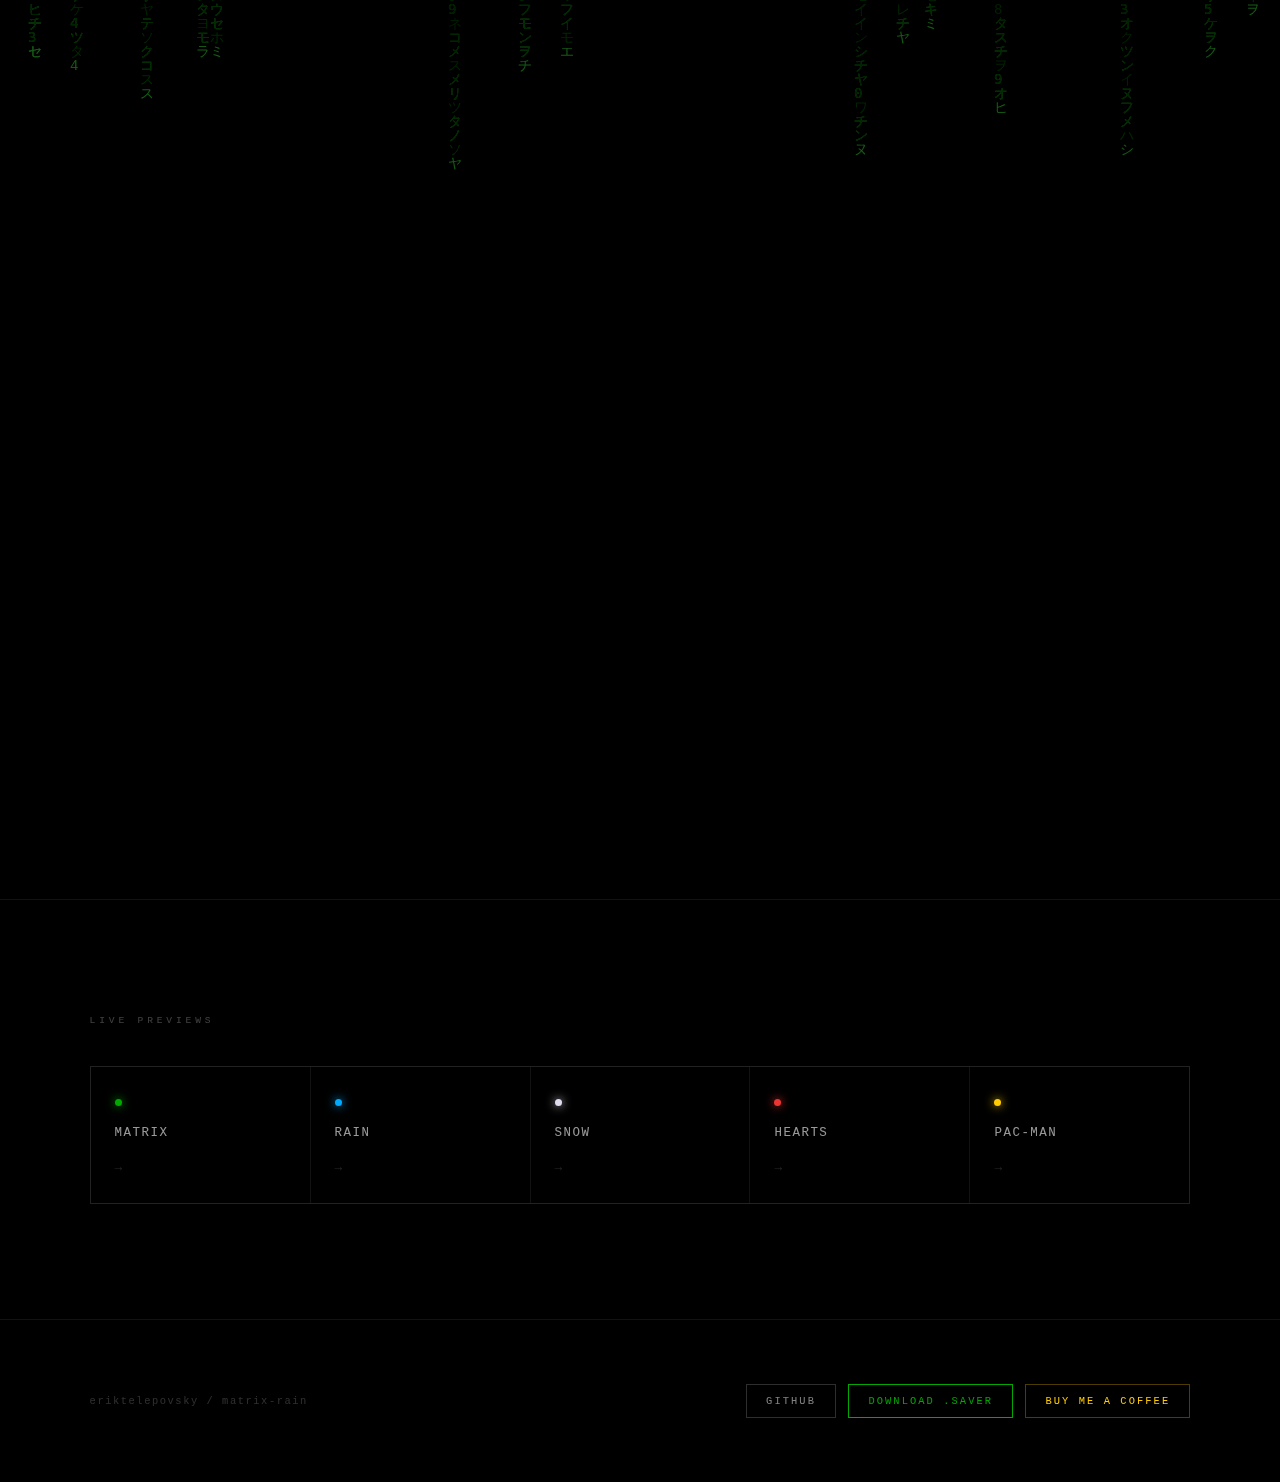
<file: index.html>
<!DOCTYPE html>
<html lang="en">
<head>
    <meta charset="UTF-8">
    <meta name="viewport" content="width=device-width, initial-scale=1.0">
    <title>Matrix Rain</title>
    <style>
        :root {
            --green:       hsl(120, 100%, 33%);
            --green-glow:  hsl(120, 100%, 50%);
            --green-dim:   hsl(120, 100%, 10%);
            --border:      rgba(255, 255, 255, 0.07);
        }

        *, *::before, *::after { box-sizing: border-box; margin: 0; padding: 0; }

        body {
            background: #000;
            color: rgba(255, 255, 255, 0.82);
            font-family: 'Courier New', Courier, monospace;
            min-height: 100vh;
            overflow-x: hidden;
        }

        /* scanline texture */
        body::before {
            content: '';
            position: fixed;
            inset: 0;
            background: repeating-linear-gradient(
                0deg,
                transparent,
                transparent 3px,
                rgba(0, 0, 0, 0.04) 3px,
                rgba(0, 0, 0, 0.04) 4px
            );
            pointer-events: none;
            z-index: 200;
        }

        #matrix-rain {
            position: fixed;
            inset: 0;
            width: 100%;
            height: 100%;
            opacity: 0.35;
            z-index: 0;
            pointer-events: none;
        }

        .page {
            position: relative;
            z-index: 1;
        }

        /* ── HERO ── */
        .hero {
            min-height: 100svh;
            display: flex;
            flex-direction: column;
            justify-content: flex-end;
            padding: clamp(3rem, 8vw, 7rem) clamp(1.5rem, 7vw, 9rem);
            padding-bottom: clamp(3rem, 7vw, 6rem);
            border-bottom: 1px solid var(--border);
        }

        .hero-eyebrow {
            font-size: 0.65rem;
            letter-spacing: 0.35em;
            text-transform: uppercase;
            color: var(--green);
            margin-bottom: 1.25rem;
            opacity: 0;
            animation: rise 0.7s 0.15s cubic-bezier(.22,1,.36,1) forwards;
        }

        .hero-title {
            font-size: clamp(3.5rem, 13vw, 10rem);
            font-weight: 900;
            letter-spacing: -0.03em;
            line-height: 0.88;
            color: #fff;
            text-transform: uppercase;
            margin-bottom: 2.5rem;
            opacity: 0;
            animation: rise 0.7s 0.3s cubic-bezier(.22,1,.36,1) forwards;
        }

        .hero-title em {
            font-style: normal;
            color: var(--green);
            text-shadow: 0 0 60px var(--green), 0 0 120px var(--green-dim);
        }

        .hero-desc {
            max-width: 420px;
            font-size: clamp(0.82rem, 1.5vw, 0.95rem);
            line-height: 1.8;
            color: rgba(255, 255, 255, 0.4);
            margin-bottom: 3rem;
            opacity: 0;
            animation: rise 0.7s 0.45s cubic-bezier(.22,1,.36,1) forwards;
        }

        .hero-actions {
            display: flex;
            gap: 0.75rem;
            flex-wrap: wrap;
            opacity: 0;
            animation: rise 0.7s 0.6s cubic-bezier(.22,1,.36,1) forwards;
        }

        /* ── BUTTONS ── */
        .btn {
            display: inline-block;
            font-family: inherit;
            font-size: 0.72rem;
            letter-spacing: 0.2em;
            text-transform: uppercase;
            text-decoration: none;
            padding: 0.75rem 1.75rem;
            border: 1px solid;
            transition: background 0.18s, color 0.18s, box-shadow 0.18s, border-color 0.18s;
            cursor: pointer;
            white-space: nowrap;
        }

        .btn-outline {
            color: rgba(255, 255, 255, 0.5);
            border-color: rgba(255, 255, 255, 0.18);
            background: transparent;
        }
        .btn-outline:hover {
            color: #fff;
            border-color: rgba(255, 255, 255, 0.55);
            background: rgba(255, 255, 255, 0.04);
        }

        .btn-green {
            color: var(--green);
            border-color: var(--green);
            background: transparent;
        }
        .btn-green:hover {
            background: var(--green);
            color: #000;
            box-shadow: 0 0 28px var(--green-dim), 0 0 8px var(--green-dim);
        }

        .btn-coffee {
            color: #fc0;
            border-color: rgba(255, 204, 0, 0.3);
            background: transparent;
        }
        .btn-coffee:hover {
            background: #fc0;
            color: #000;
            border-color: #fc0;
        }

        /* ── PREVIEWS ── */
        .previews {
            padding: clamp(4rem, 9vw, 8rem) clamp(1.5rem, 7vw, 9rem);
            border-bottom: 1px solid var(--border);
        }

        .section-label {
            font-size: 0.6rem;
            letter-spacing: 0.4em;
            text-transform: uppercase;
            color: rgba(255, 255, 255, 0.25);
            margin-bottom: 2.5rem;
        }

        .preview-grid {
            display: grid;
            grid-template-columns: repeat(5, 1fr);
            border: 1px solid var(--border);
            background: var(--border);
            gap: 1px;
        }

        @media (max-width: 700px) {
            .preview-grid { grid-template-columns: repeat(2, 1fr); }
            .preview-grid .card:last-child { grid-column: span 2; }
        }

        .card {
            background: #000;
            padding: 2rem 1.5rem 1.75rem;
            text-decoration: none;
            display: flex;
            flex-direction: column;
            gap: 1.25rem;
            position: relative;
            overflow: hidden;
            transition: background 0.2s;
        }

        .card:hover { background: rgba(255, 255, 255, 0.025); }

        .card::after {
            content: '';
            position: absolute;
            bottom: 0; left: 0; right: 0;
            height: 2px;
            background: var(--c);
            transform: scaleX(0);
            transform-origin: left;
            transition: transform 0.35s cubic-bezier(.22,1,.36,1);
        }
        .card:hover::after { transform: scaleX(1); }

        .card-dot {
            width: 7px;
            height: 7px;
            border-radius: 50%;
            background: var(--c);
            box-shadow: 0 0 10px var(--c);
            flex-shrink: 0;
        }

        .card-name {
            font-size: 0.78rem;
            letter-spacing: 0.12em;
            text-transform: uppercase;
            color: rgba(255, 255, 255, 0.6);
            transition: color 0.2s;
        }
        .card:hover .card-name { color: rgba(255, 255, 255, 0.9); }

        .card-arrow {
            font-size: 0.8rem;
            color: rgba(255, 255, 255, 0.15);
            margin-top: auto;
            transition: color 0.2s, transform 0.25s;
        }
        .card:hover .card-arrow {
            color: rgba(255, 255, 255, 0.5);
            transform: translateX(5px);
        }

        /* ── FOOTER ── */
        .footer {
            padding: clamp(2.5rem, 5vw, 4rem) clamp(1.5rem, 7vw, 9rem);
            display: flex;
            align-items: center;
            justify-content: space-between;
            flex-wrap: wrap;
            gap: 1.5rem;
        }

        .footer-id {
            font-size: 0.65rem;
            letter-spacing: 0.15em;
            color: rgba(255, 255, 255, 0.18);
            text-decoration: none;
        }
        .footer-id:hover { color: rgba(255, 255, 255, 0.45); }

        .footer-actions {
            display: flex;
            gap: 0.75rem;
            flex-wrap: wrap;
        }

        /* ── ANIMATION ── */
        @keyframes rise {
            from { opacity: 0; transform: translateY(18px); }
            to   { opacity: 1; transform: translateY(0); }
        }
    </style>
</head>
<body>

<canvas id="matrix-rain"></canvas>

<div class="page">

    <section class="hero">
        <p class="hero-eyebrow">Open Source — MIT License</p>
        <h1 class="hero-title">MATRIX<br><em>RAIN</em></h1>
        <p class="hero-desc">A Matrix-style falling character rain — available as a JavaScript canvas library and a native macOS screensaver.</p>
        <div class="hero-actions">
            <a href="https://github.com/eriktelepovsky/matrix-rain" class="btn btn-outline" target="_blank" rel="noopener">View on GitHub</a>
            <a href="screensaver/MatrixSaver.zip" class="btn btn-green" download>Download Screensaver</a>
            <a href="https://buymeacoffee.com/eriktelepovsky" class="btn btn-coffee" target="_blank" rel="noopener">Buy Me a Coffee</a>
        </div>
    </section>

    <section class="previews">
        <p class="section-label">Live Previews</p>
        <div class="preview-grid">
            <a href="previews/matrix.html" class="card" style="--c: hsl(120,100%,33%)">
                <div class="card-dot"></div>
                <span class="card-name">Matrix</span>
                <span class="card-arrow">→</span>
            </a>
            <a href="previews/rain.html" class="card" style="--c: #0af">
                <div class="card-dot"></div>
                <span class="card-name">Rain</span>
                <span class="card-arrow">→</span>
            </a>
            <a href="previews/snow.html" class="card" style="--c: #dde">
                <div class="card-dot"></div>
                <span class="card-name">Snow</span>
                <span class="card-arrow">→</span>
            </a>
            <a href="previews/hearts.html" class="card" style="--c: #e33">
                <div class="card-dot"></div>
                <span class="card-name">Hearts</span>
                <span class="card-arrow">→</span>
            </a>
            <a href="previews/pacman.html" class="card" style="--c: #fc0">
                <div class="card-dot"></div>
                <span class="card-name">Pac-Man</span>
                <span class="card-arrow">→</span>
            </a>
        </div>
    </section>

    <footer class="footer">
        <a href="https://github.com/eriktelepovsky/matrix-rain" class="footer-id" target="_blank" rel="noopener">
            eriktelepovsky / matrix-rain
        </a>
        <div class="footer-actions">
            <a href="https://github.com/eriktelepovsky/matrix-rain" class="btn btn-outline" target="_blank" rel="noopener" style="font-size:0.65rem;padding:0.6rem 1.2rem">GitHub</a>
            <a href="screensaver/MatrixSaver.zip" class="btn btn-green" download style="font-size:0.65rem;padding:0.6rem 1.2rem">Download .saver</a>
            <a href="https://buymeacoffee.com/eriktelepovsky" class="btn btn-coffee" target="_blank" rel="noopener" style="font-size:0.65rem;padding:0.6rem 1.2rem">Buy Me a Coffee</a>
        </div>
    </footer>

</div>

<script>
function MatrixRain(config) {
    const canvas = document.getElementById('matrix-rain');
    const ctx = canvas.getContext('2d');
    let columns, drops, speeds, grid, prevHeads;

    function init() {
        canvas.width = canvas.offsetWidth;
        canvas.height = canvas.offsetHeight;
        columns   = Math.floor(canvas.width / config.fontSize);
        drops     = Array.from({length: columns}, () => Math.random() * -canvas.height / config.fontSize);
        speeds    = Array.from({length: columns}, () => config.speedMin + Math.random() * (config.speedMax - config.speedMin));
        grid      = Array.from({length: columns}, () => ({}));
        prevHeads = new Array(columns).fill(-1);
        ctx.fillStyle = config.bgColor;
        ctx.fillRect(0, 0, canvas.width, canvas.height);
    }

    let lastTime = 0;

    function draw(time) {
        requestAnimationFrame(draw);
        if (time - lastTime < config.frameDelay) return;
        lastTime = time;

        ctx.globalAlpha = config.fadeSpeed;
        ctx.fillStyle = config.bgColor;
        ctx.fillRect(0, 0, canvas.width, canvas.height);
        ctx.globalAlpha = 1;
        ctx.font = config.fontSize + 'px monospace';

        for (let i = 0; i < columns; i++) {
            const x    = i * config.fontSize;
            const head = Math.floor(drops[i]);

            ctx.fillStyle = config.trailColor;
            for (let r = Math.max(0, prevHeads[i]); r < head; r++) {
                if (!grid[i][r]) grid[i][r] = config.chars[Math.floor(Math.random() * config.chars.length)];
                ctx.fillText(grid[i][r], x, r * config.fontSize);
            }

            if (head >= 0) {
                if (!grid[i][head]) grid[i][head] = config.chars[Math.floor(Math.random() * config.chars.length)];
                ctx.fillStyle = config.headColor;
                ctx.fillText(grid[i][head], x, head * config.fontSize);
            }

            prevHeads[i] = head;

            if (drops[i] * config.fontSize > canvas.height && Math.random() < config.resetChance) {
                drops[i]     = 0;
                prevHeads[i] = -1;
            }
            drops[i] += speeds[i];
        }
    }

    let lastWidth = canvas.offsetWidth;
    window.addEventListener('resize', () => {
        if (canvas.offsetWidth !== lastWidth) {
            lastWidth = canvas.offsetWidth;
            init();
        }
    });

    init();
    draw();
}

MatrixRain({
    fontSize:    14,
    fadeSpeed:   0.04,
    frameDelay:  80,
    speedMin:    0.4,
    speedMax:    1.6,
    resetChance: 0.4,
    bgColor:     '#000000',
    trailColor:  'hsl(120, 100%, 22%)',
    headColor:   'hsl(120, 100%, 62%)',
    chars:       'アイウエオカキクケコサシスセソタチツテトナニヌネノハヒフヘホマミムメモヤユヨラリルレロワヲン0123456789',
});
</script>

</body>
</html>
</file>
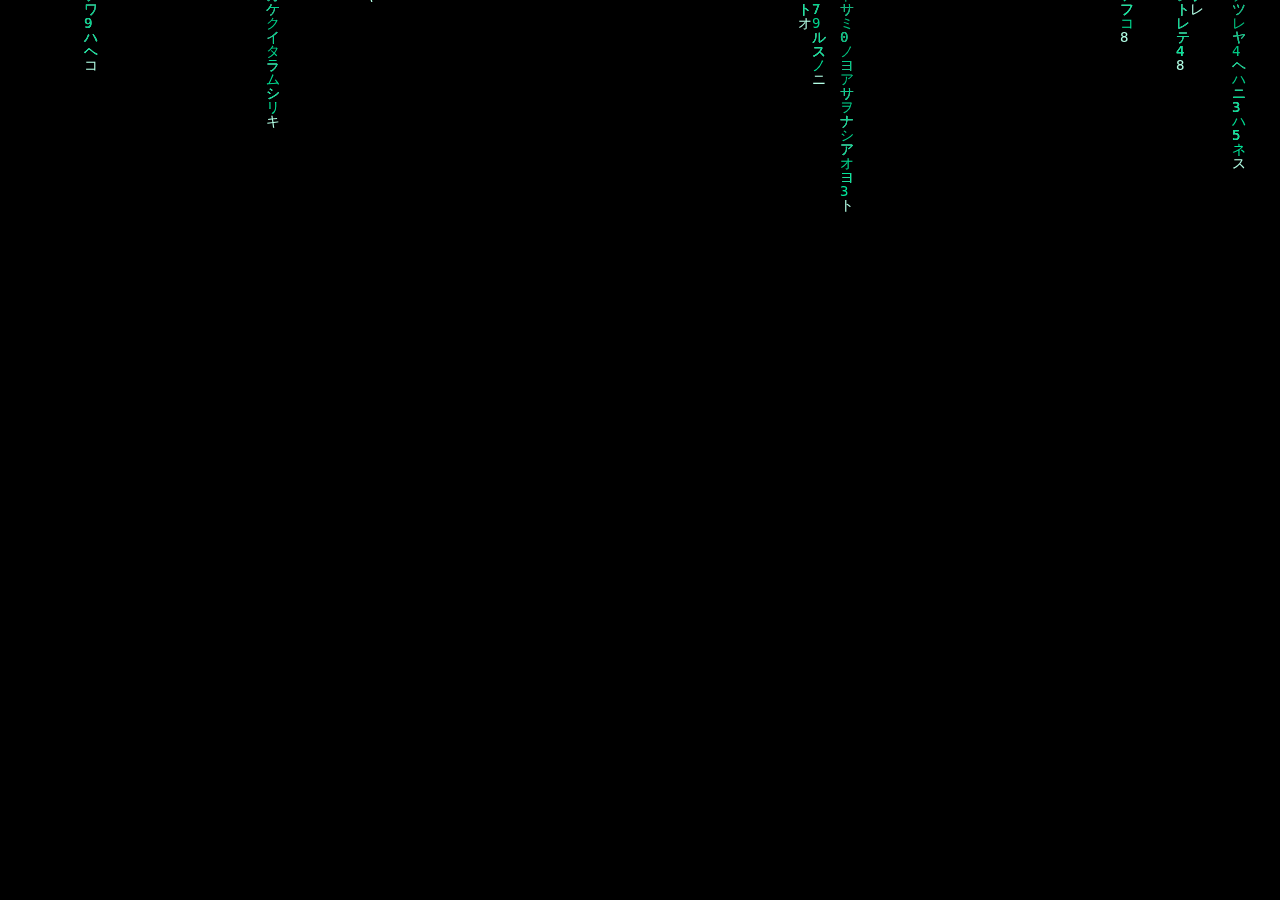
<file: MatrixSaver.saver/Contents/Resources/index.html>
<!DOCTYPE html>
<html lang="en">
    <head>
        <style>
            body { margin: 0; }
            #matrix-rain { position: absolute; width: 100%; height: 100%; }
        </style>
    </head>
    <body>
        <canvas id="matrix-rain"></canvas>

        <script>
            const config = {
                fontSize: 14,
                fadeSpeed: 0.03,       // opacity lost per frame (lower = slower fade)
                frameDelay: 80,        // ms between frames (lower = faster animation)
                speedMin: 0.5,         // minimum drop speed (rows per frame)
                speedMax: 2.0,         // maximum drop speed (rows per frame)
                resetChance: 0.5,      // probability per frame of resetting after exiting bottom (higher = resets sooner)
                bgColor: '#000000',
                trailColor: 'hsl(160, 100%, 45%)',
                headColor: 'hsla(160, 100%, 85%, 1)',
                chars: 'アイウエオカキクケコサシスセソタチツテトナニヌネノハヒフヘホマミムメモヤユヨラリルレロワヲン0123456789',
            };

            const canvas = document.getElementById('matrix-rain');
            const ctx = canvas.getContext('2d');
            let columns, drops, speeds, grid, prevHeads;

            function init() {
                canvas.width = canvas.offsetWidth;
                canvas.height = canvas.offsetHeight;
                columns = Math.floor(canvas.width / config.fontSize);
                drops = Array.from({length: columns}, () => Math.random() * -canvas.height / config.fontSize);
                speeds = Array.from({length: columns}, () => config.speedMin + Math.random() * (config.speedMax - config.speedMin));
                grid = Array.from({length: columns}, () => ({})); // grid[col][row] = char
                prevHeads = new Array(columns).fill(-1);
                ctx.fillStyle = config.bgColor;
                ctx.fillRect(0, 0, canvas.width, canvas.height);
            }

            let lastTime = 0;

            function draw(time) {
                requestAnimationFrame(draw);
                if (time - lastTime < config.frameDelay) return;
                lastTime = time;

                ctx.globalAlpha = config.fadeSpeed;
                ctx.fillStyle = config.bgColor;
                ctx.fillRect(0, 0, canvas.width, canvas.height);
                ctx.globalAlpha = 1;
                ctx.font = config.fontSize + 'px monospace';

                for (let i = 0; i < columns; i++) {
                    const x = i * config.fontSize;
                    const head = Math.floor(drops[i]);

                    ctx.fillStyle = config.trailColor;
                    for (let r = Math.max(0, prevHeads[i]); r < head; r++) {
                        if (!grid[i][r]) grid[i][r] = config.chars[Math.floor(Math.random() * config.chars.length)];
                        ctx.fillText(grid[i][r], x, r * config.fontSize);
                    }

                    if (head >= 0) {
                        if (!grid[i][head]) grid[i][head] = config.chars[Math.floor(Math.random() * config.chars.length)];
                        ctx.fillStyle = config.headColor;
                        ctx.fillText(grid[i][head], x, head * config.fontSize);
                    }

                    prevHeads[i] = head;

                    if (drops[i] * config.fontSize > canvas.height && Math.random() < config.resetChance) {
                        drops[i] = 0;
                        prevHeads[i] = -1;
                    }
                    drops[i] += speeds[i];
                }
            }

            let lastWidth = canvas.offsetWidth;
            window.addEventListener('resize', () => {
                if (canvas.offsetWidth !== lastWidth) {
                    lastWidth = canvas.offsetWidth;
                    init();
                }
            });
            init();
            draw();
        </script>
    </body>
</html>
</file>
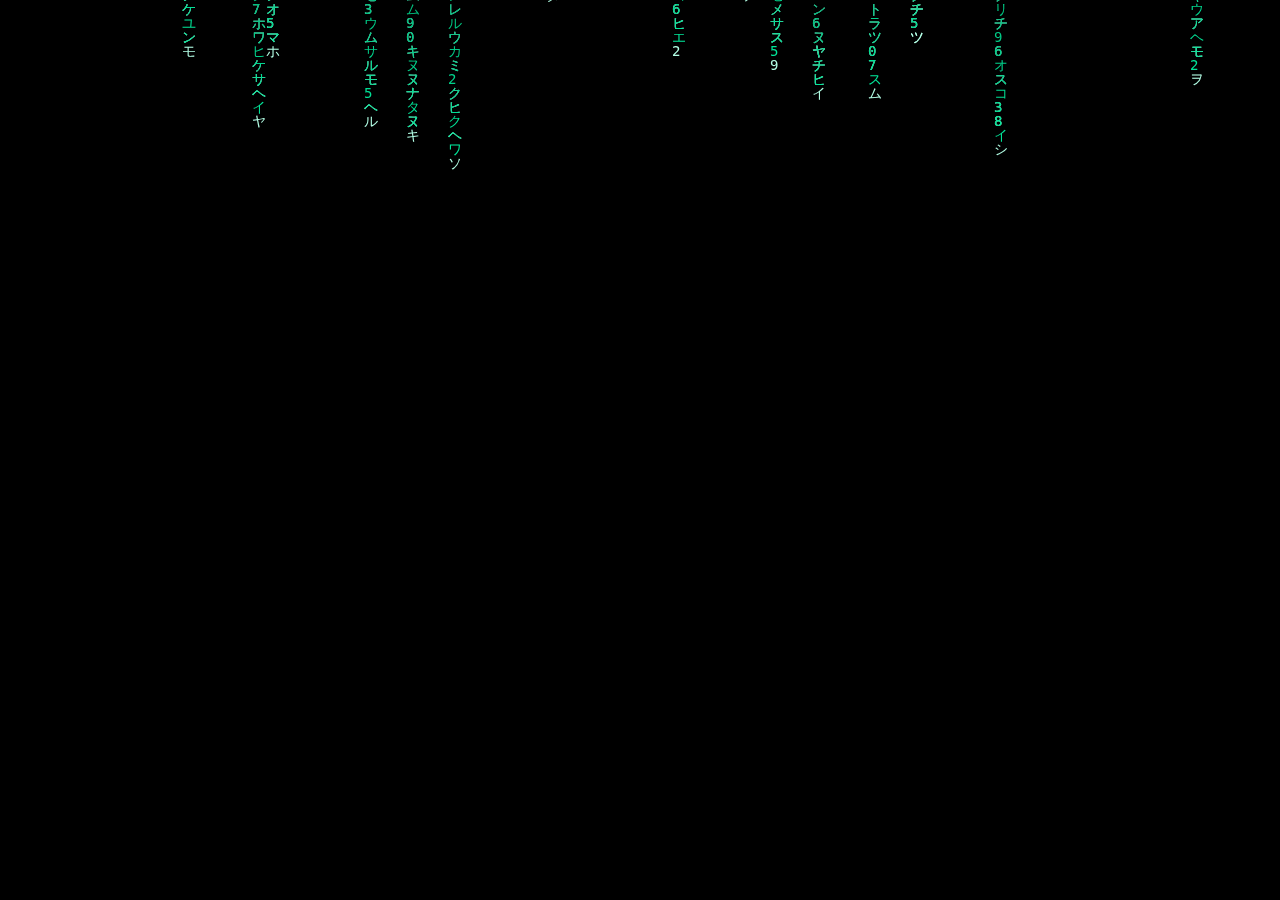
<file: preview.html>
<!DOCTYPE html>
<html lang="en">
    <head>
        <style>
            body { margin: 0; }
            #matrix-rain { position: absolute; width: 100%; height: 100%; }
        </style>
    </head>
    <body>
        <canvas id="matrix-rain"></canvas>

        <script>
            const config = {
                fontSize: 14,
                fadeSpeed: 0.03,       // opacity lost per frame (lower = slower fade)
                frameDelay: 80,        // ms between frames (lower = faster animation)
                speedMin: 0.5,         // minimum drop speed (rows per frame)
                speedMax: 2.0,         // maximum drop speed (rows per frame)
                resetChance: 0.5,      // probability per frame of resetting after exiting bottom (higher = resets sooner)
                bgColor: '#000000',
                trailColor: 'hsl(160, 100%, 45%)',
                headColor: 'hsla(160, 100%, 85%, 1)',
                chars: 'アイウエオカキクケコサシスセソタチツテトナニヌネノハヒフヘホマミムメモヤユヨラリルレロワヲン0123456789',
            };

            const canvas = document.getElementById('matrix-rain');
            const ctx = canvas.getContext('2d');
            let columns, drops, speeds, grid, prevHeads;

            function init() {
                canvas.width = canvas.offsetWidth;
                canvas.height = canvas.offsetHeight;
                columns = Math.floor(canvas.width / config.fontSize);
                drops = Array.from({length: columns}, () => Math.random() * -canvas.height / config.fontSize);
                speeds = Array.from({length: columns}, () => config.speedMin + Math.random() * (config.speedMax - config.speedMin));
                grid = Array.from({length: columns}, () => ({})); // grid[col][row] = char
                prevHeads = new Array(columns).fill(-1);
                ctx.fillStyle = config.bgColor;
                ctx.fillRect(0, 0, canvas.width, canvas.height);
            }

            let lastTime = 0;

            function draw(time) {
                requestAnimationFrame(draw);
                if (time - lastTime < config.frameDelay) return;
                lastTime = time;

                ctx.globalAlpha = config.fadeSpeed;
                ctx.fillStyle = config.bgColor;
                ctx.fillRect(0, 0, canvas.width, canvas.height);
                ctx.globalAlpha = 1;
                ctx.font = config.fontSize + 'px monospace';

                for (let i = 0; i < columns; i++) {
                    const x = i * config.fontSize;
                    const head = Math.floor(drops[i]);

                    ctx.fillStyle = config.trailColor;
                    for (let r = Math.max(0, prevHeads[i]); r < head; r++) {
                        if (!grid[i][r]) grid[i][r] = config.chars[Math.floor(Math.random() * config.chars.length)];
                        ctx.fillText(grid[i][r], x, r * config.fontSize);
                    }

                    if (head >= 0) {
                        if (!grid[i][head]) grid[i][head] = config.chars[Math.floor(Math.random() * config.chars.length)];
                        ctx.fillStyle = config.headColor;
                        ctx.fillText(grid[i][head], x, head * config.fontSize);
                    }

                    prevHeads[i] = head;

                    if (drops[i] * config.fontSize > canvas.height && Math.random() < config.resetChance) {
                        drops[i] = 0;
                        prevHeads[i] = -1;
                    }
                    drops[i] += speeds[i];
                }
            }

            let lastWidth = canvas.offsetWidth;
            window.addEventListener('resize', () => {
                if (canvas.offsetWidth !== lastWidth) {
                    lastWidth = canvas.offsetWidth;
                    init();
                }
            });
            init();
            draw();
        </script>
    </body>
</html>
</file>
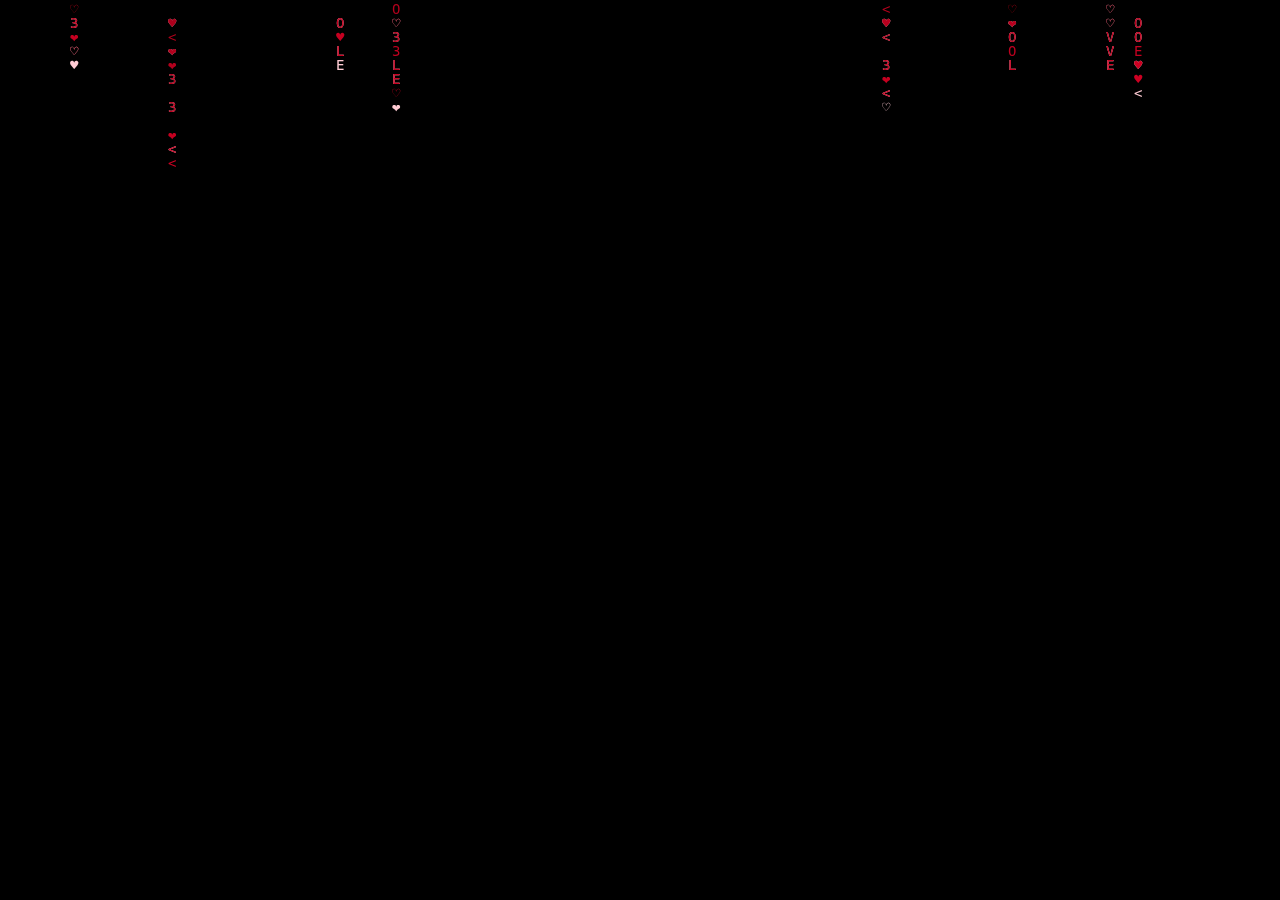
<file: previews/hearts.html>
<!DOCTYPE html>
<html lang="en">
    <head>
        <style>
            body { margin: 0; }
            #matrix-rain { position: absolute; width: 100%; height: 100%; }
        </style>
    </head>
    <body>
        <canvas id="matrix-rain"></canvas>
        <script src="matrix-rain.js"></script>
        <script>
            MatrixRain({
                fontSize:    14,
                fadeSpeed:   0.03,
                frameDelay:  80,
                speedMin:    0.5,
                speedMax:    2.0,
                resetChance: 0.5,
                bgColor:     '#000000',
                trailColor:  'hsl(350, 100%, 40%)',
                headColor:   'hsla(350, 100%, 90%, 1)',
                chars:       'LOVE<3♡❤︎♥︎',
            });
        </script>
    </body>
</html>
</file>
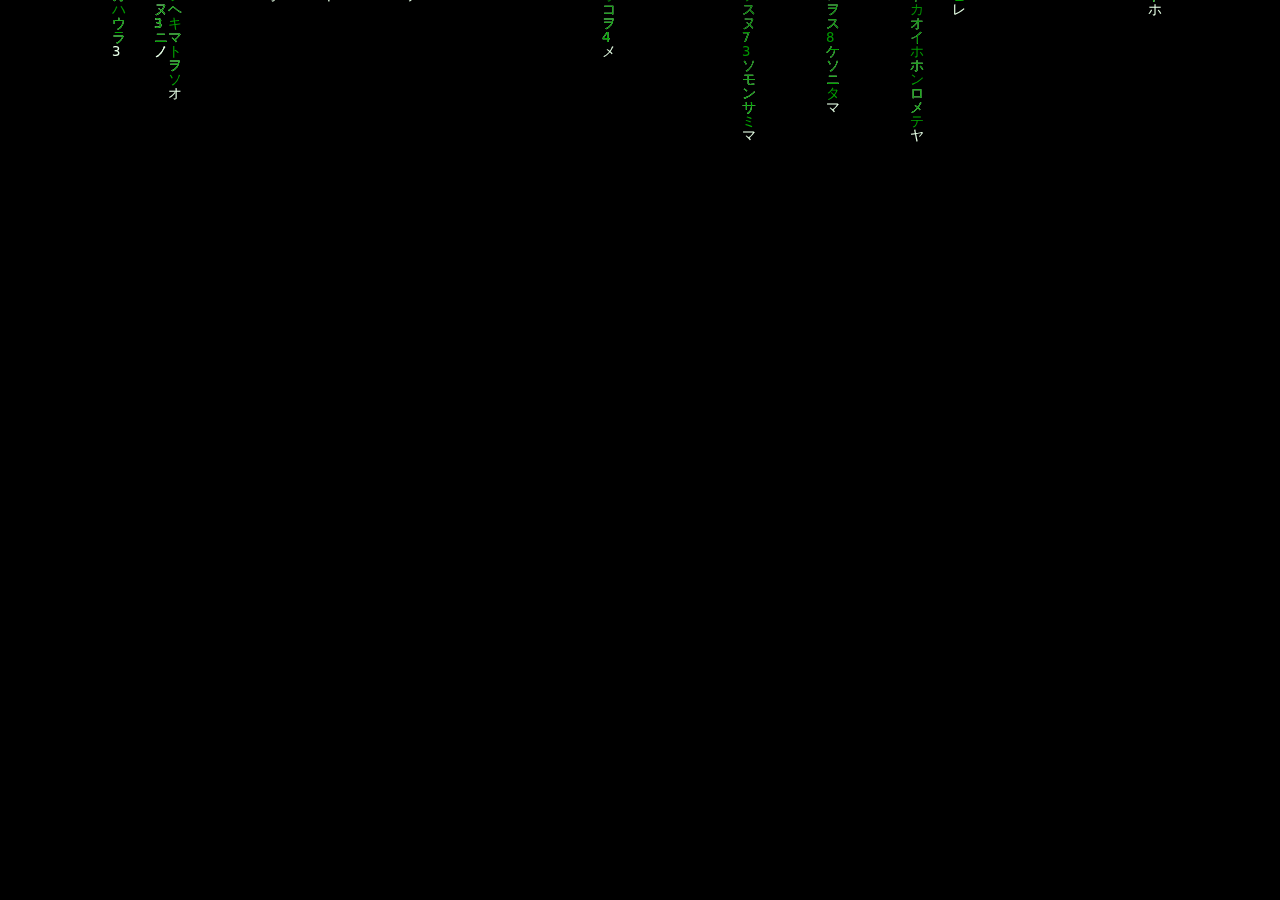
<file: previews/matrix.html>
<!DOCTYPE html>
<html lang="en">
    <head>
        <style>
            body { margin: 0; }
            #matrix-rain { position: absolute; width: 100%; height: 100%; }
        </style>
    </head>
    <body>
        <canvas id="matrix-rain"></canvas>
        <script src="matrix-rain.js"></script>
        <script>
            MatrixRain({
                fontSize:    14,
                fadeSpeed:   0.03,
                frameDelay:  80,
                speedMin:    0.5,
                speedMax:    2.0,
                resetChance: 0.5,
                bgColor:     '#000000',
                trailColor:  'hsl(120, 100%, 33%)',
                headColor:   'hsla(120, 100%, 95%, 1)',
                chars:       'アイウエオカキクケコサシスセソタチツテトナニヌネノハヒフヘホマミムメモヤユヨラリルレロワヲン0123456789',
            });
        </script>
    </body>
</html>
</file>
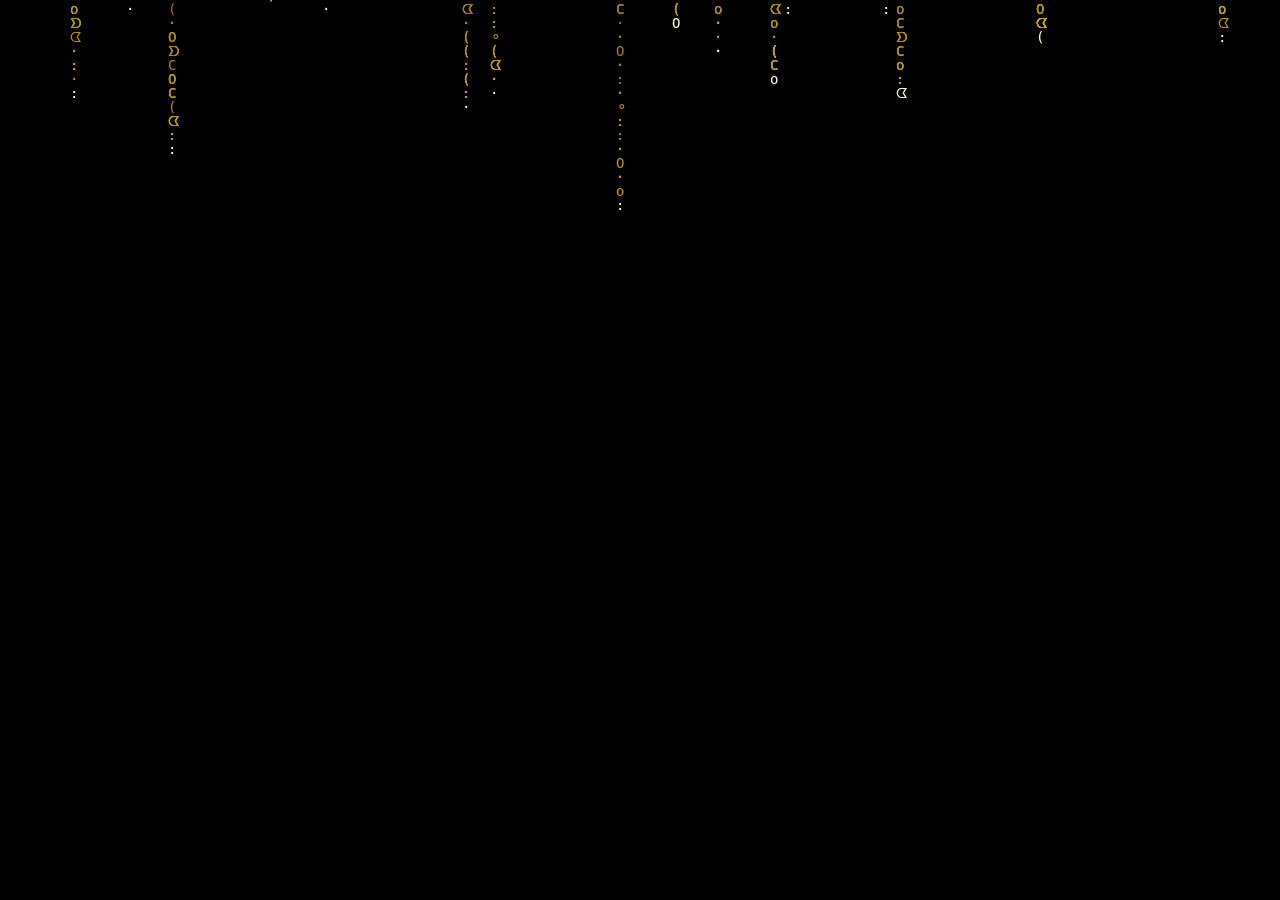
<file: previews/pacman.html>
<!DOCTYPE html>
<html lang="en">
    <head>
        <style>
            body { margin: 0; }
            #matrix-rain { position: absolute; width: 100%; height: 100%; }
        </style>
    </head>
    <body>
        <canvas id="matrix-rain"></canvas>
        <script src="matrix-rain.js"></script>
        <script>
            MatrixRain({
                fontSize:    14,
                fadeSpeed:   0.03,
                frameDelay:  80,
                speedMin:    0.5,
                speedMax:    2.0,
                resetChance: 0.5,
                bgColor:     '#000000',
                trailColor:  'hsl(45, 100%, 40%)',
                headColor:   'hsla(55, 100%, 90%, 1)',
                chars:       'C(·oO·:ᗤᗧ·⚬',
            });
        </script>
    </body>
</html>
</file>
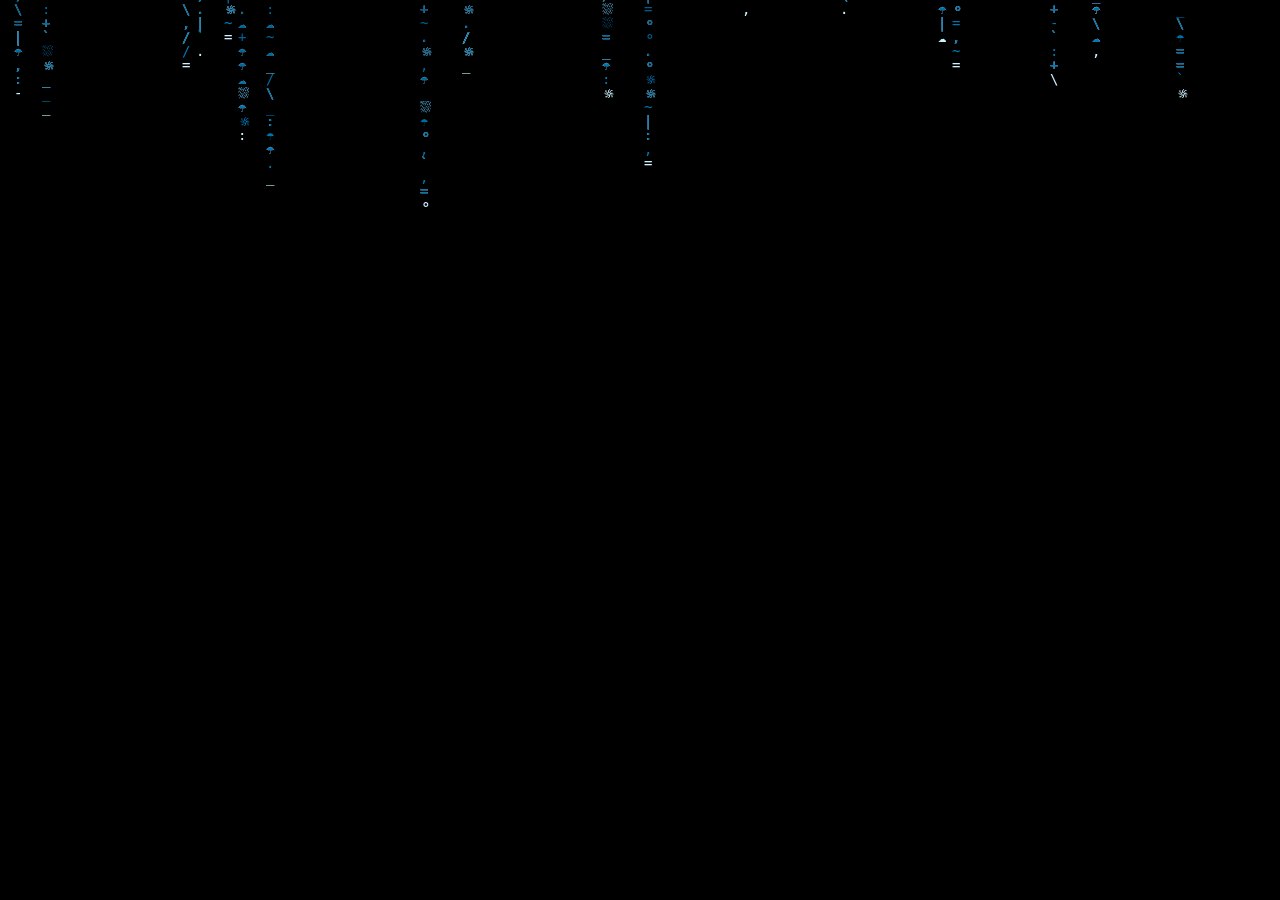
<file: previews/rain.html>
<!DOCTYPE html>
<html lang="en">
    <head>
        <style>
            body { margin: 0; }
            #matrix-rain { position: absolute; width: 100%; height: 100%; }
        </style>
    </head>
    <body>
        <canvas id="matrix-rain"></canvas>
        <script src="matrix-rain.js"></script>
        <script>
            MatrixRain({
                fontSize:    14,
                fadeSpeed:   0.03,
                frameDelay:  80,
                speedMin:    0.5,
                speedMax:    2.0,
                resetChance: 0.5,
                bgColor:     '#000000',
                trailColor:  'hsl(200, 100%, 35%)',
                headColor:   'hsla(195, 100%, 90%, 1)',
                chars:       '~|/\\:.,`-_=+☁⛆☂⚬꥟',
            });
        </script>
    </body>
</html>
</file>
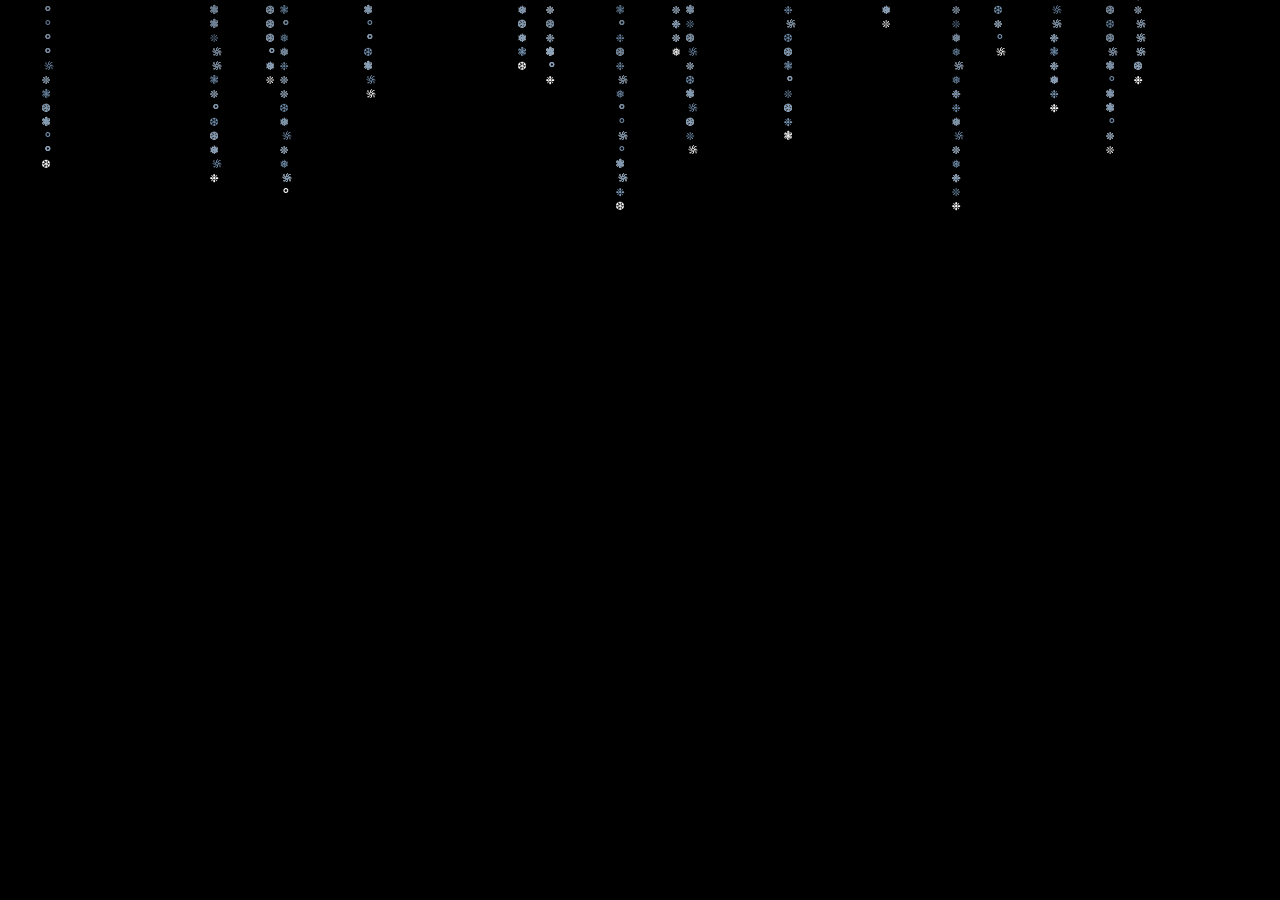
<file: previews/snow.html>
<!DOCTYPE html>
<html lang="en">
    <head>
        <style>
            body { margin: 0; }
            #matrix-rain { position: absolute; width: 100%; height: 100%; }
        </style>
    </head>
    <body>
        <canvas id="matrix-rain"></canvas>
        <script src="matrix-rain.js"></script>
        <script>
            MatrixRain({
                fontSize:    14,
                fadeSpeed:   0.03,
                frameDelay:  80,
                speedMin:    0.5,
                speedMax:    2.0,
                resetChance: 0.5,
                bgColor:     '#000000',
                trailColor:  'hsl(210, 30%, 60%)',
                headColor:   'hsla(0, 0%, 98%, 1)',
                chars:       '❅❆❃❊❉⚬꥟',
            });
        </script>
    </body>
</html>
</file>
